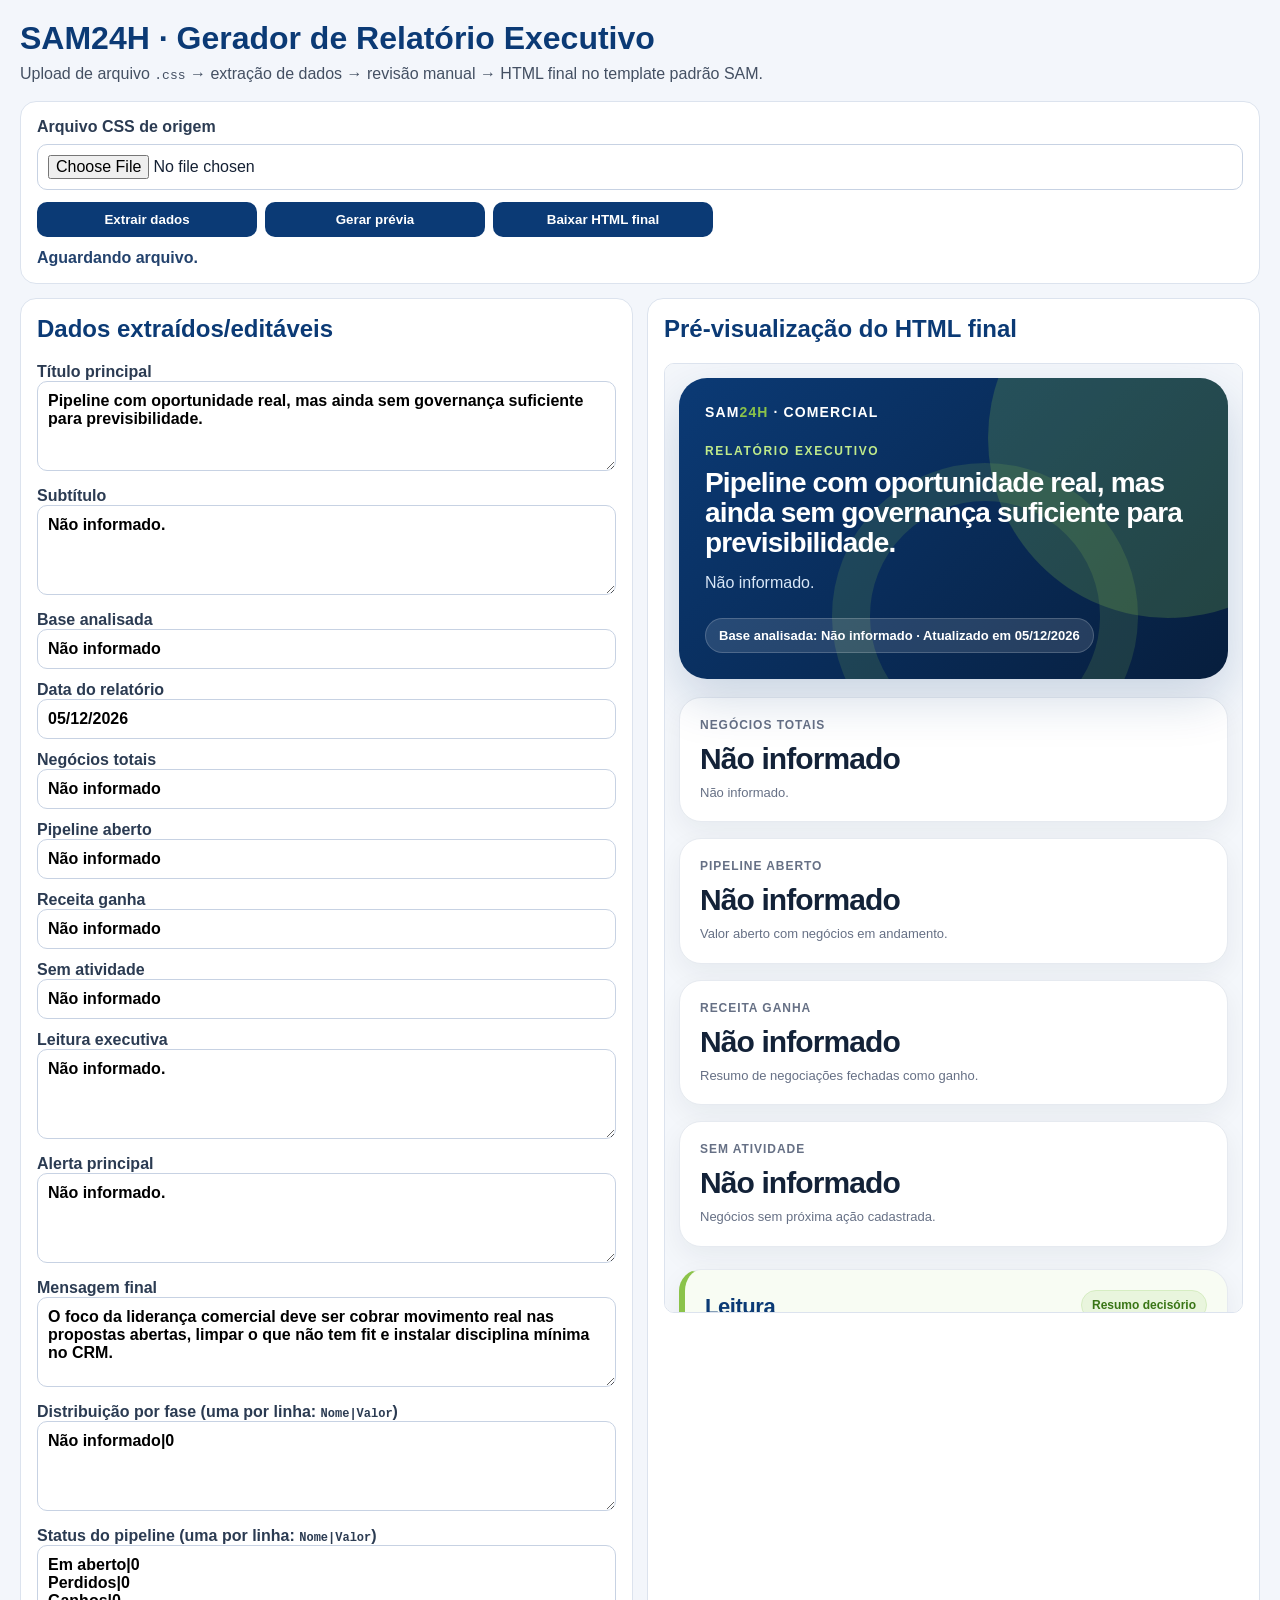
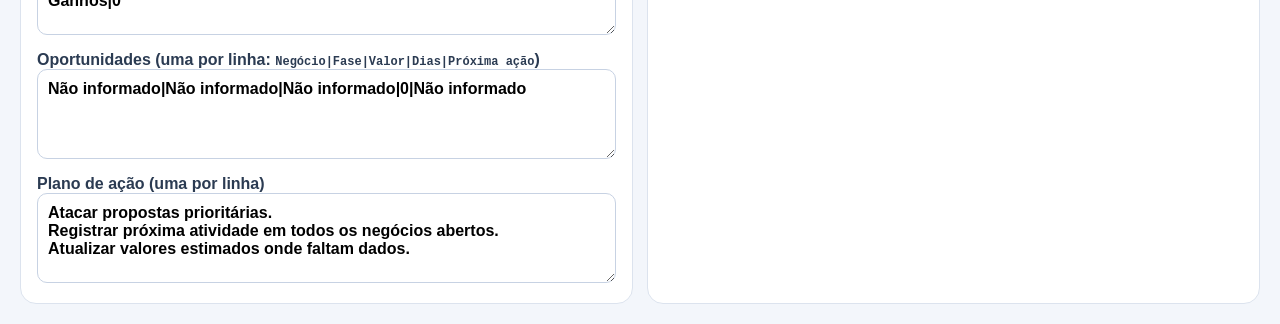
<file: index.html>
<!DOCTYPE html>
<html lang="pt-BR">
<head>
  <meta charset="UTF-8" />
  <meta name="viewport" content="width=device-width, initial-scale=1.0" />
  <title>SAM | Gerador de Relatório por CSS</title>
  <link rel="stylesheet" href="style.css" />
</head>
<body>
  <main class="app-shell">
    <header class="app-header">
      <h1>SAM24H · Gerador de Relatório Executivo</h1>
      <p>Upload de arquivo <code>.css</code> → extração de dados → revisão manual → HTML final no template padrão SAM.</p>
    </header>

    <section class="controls card">
      <div class="row">
        <label for="cssFile">Arquivo CSS de origem</label>
        <input id="cssFile" type="file" accept=".css,text/css" />
      </div>
      <div class="row actions">
        <button id="extractBtn" type="button">Extrair dados</button>
        <button id="previewBtn" type="button">Gerar prévia</button>
        <button id="downloadBtn" type="button">Baixar HTML final</button>
      </div>
      <p id="status" class="status">Aguardando arquivo.</p>
    </section>

    <section class="grid-2">
      <section class="card panel">
        <h2>Dados extraídos/editáveis</h2>
        <div class="form-grid">
          <label>Título principal<textarea id="title"></textarea></label>
          <label>Subtítulo<textarea id="subtitle"></textarea></label>
          <label>Base analisada<input id="baseAnalyzed" type="text" /></label>
          <label>Data do relatório<input id="reportDate" type="text" /></label>

          <label>Negócios totais<input id="kpiTotalDeals" type="text" /></label>
          <label>Pipeline aberto<input id="kpiPipeline" type="text" /></label>
          <label>Receita ganha<input id="kpiRevenueWon" type="text" /></label>
          <label>Sem atividade<input id="kpiNoActivity" type="text" /></label>

          <label>Leitura executiva<textarea id="executiveRead"></textarea></label>
          <label>Alerta principal<textarea id="mainAlert"></textarea></label>
          <label>Mensagem final<textarea id="finalMessage"></textarea></label>

          <label>Distribuição por fase (uma por linha: <code>Nome|Valor</code>)<textarea id="phaseDistribution"></textarea></label>
          <label>Status do pipeline (uma por linha: <code>Nome|Valor</code>)<textarea id="statusDistribution"></textarea></label>
          <label>Oportunidades (uma por linha: <code>Negócio|Fase|Valor|Dias|Próxima ação</code>)<textarea id="opportunities"></textarea></label>
          <label>Plano de ação (uma por linha)<textarea id="actionPlan"></textarea></label>
        </div>
      </section>

      <section class="card panel">
        <h2>Pré-visualização do HTML final</h2>
        <iframe id="previewFrame" title="Prévia do relatório SAM"></iframe>
      </section>
    </section>
  </main>

  <script src="script.js"></script>
</body>
</html>
</file>
<file: style.css>
:root {
  --sam-blue: #0b3a75;
  --sam-green: #8bc34a;
  --bg: #f3f6fb;
  --line: #dce3ee;
  --ink: #142033;
}

* { box-sizing: border-box; }
body {
  margin: 0;
  font-family: Inter, "Segoe UI", Arial, sans-serif;
  color: var(--ink);
  background: var(--bg);
}

.app-shell { max-width: 1400px; margin: 0 auto; padding: 20px; }
.app-header h1 { margin: 0 0 8px; color: var(--sam-blue); }
.app-header p { margin: 0 0 18px; color: #445063; }
.card {
  background: #fff;
  border: 1px solid var(--line);
  border-radius: 16px;
  padding: 16px;
}

.controls { margin-bottom: 14px; }
.row { display: grid; gap: 8px; margin-bottom: 12px; }
.actions { grid-template-columns: repeat(3, minmax(120px, 220px)); }
button {
  border: 0;
  border-radius: 10px;
  background: var(--sam-blue);
  color: #fff;
  font-weight: 700;
  padding: 10px 14px;
  cursor: pointer;
}
button:hover { filter: brightness(1.05); }
input[type="file"], input[type="text"], textarea {
  width: 100%;
  border: 1px solid #c7d2e3;
  border-radius: 10px;
  padding: 10px;
  font: inherit;
}
textarea { min-height: 90px; resize: vertical; }
label { font-weight: 600; color: #2b3b52; }
label code { font-size: 12px; }

.status { margin: 0; font-weight: 600; color: #23426d; }
.grid-2 { display: grid; grid-template-columns: 1fr 1fr; gap: 14px; }
.panel h2 { margin-top: 0; color: var(--sam-blue); }
.form-grid { display: grid; gap: 12px; }
iframe {
  width: 100%;
  min-height: 950px;
  border: 1px solid var(--line);
  border-radius: 10px;
  background: #fff;
}

@media (max-width: 1100px) {
  .grid-2 { grid-template-columns: 1fr; }
  .actions { grid-template-columns: 1fr; }
}
</file>
